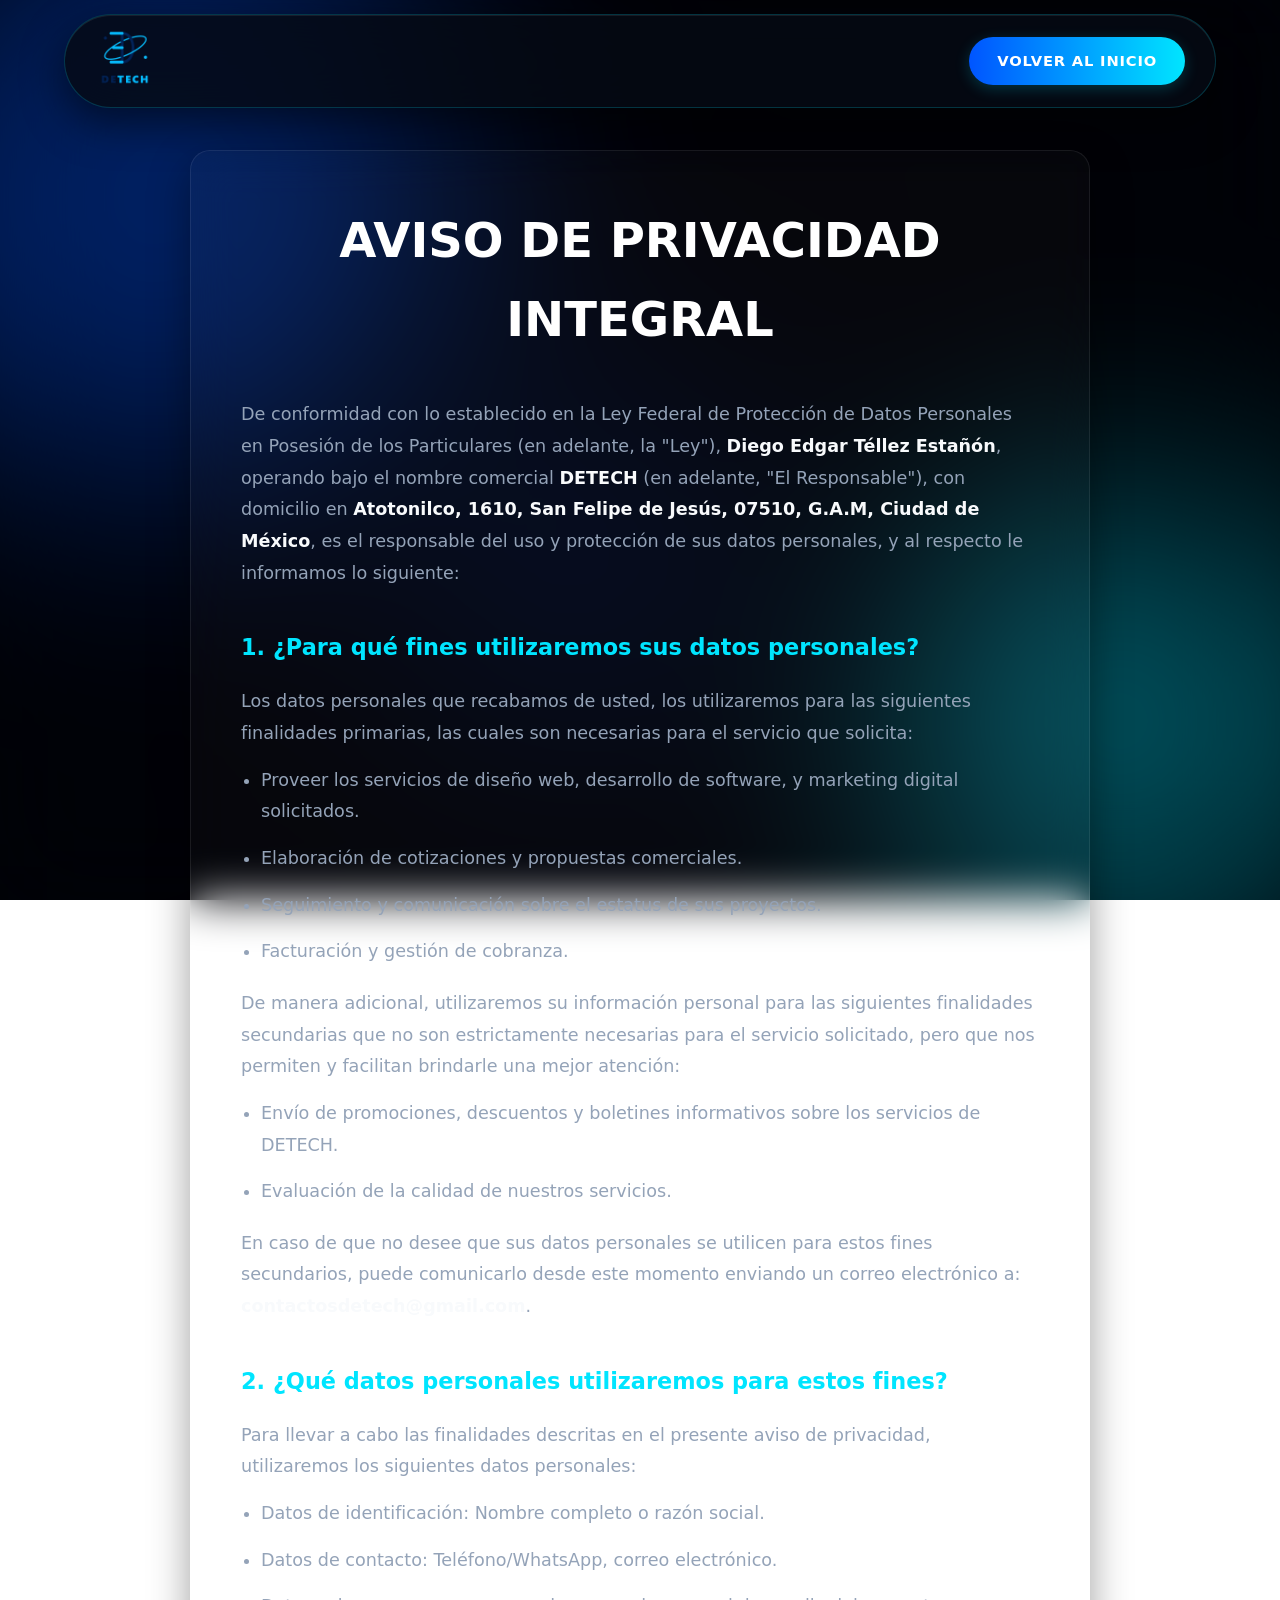
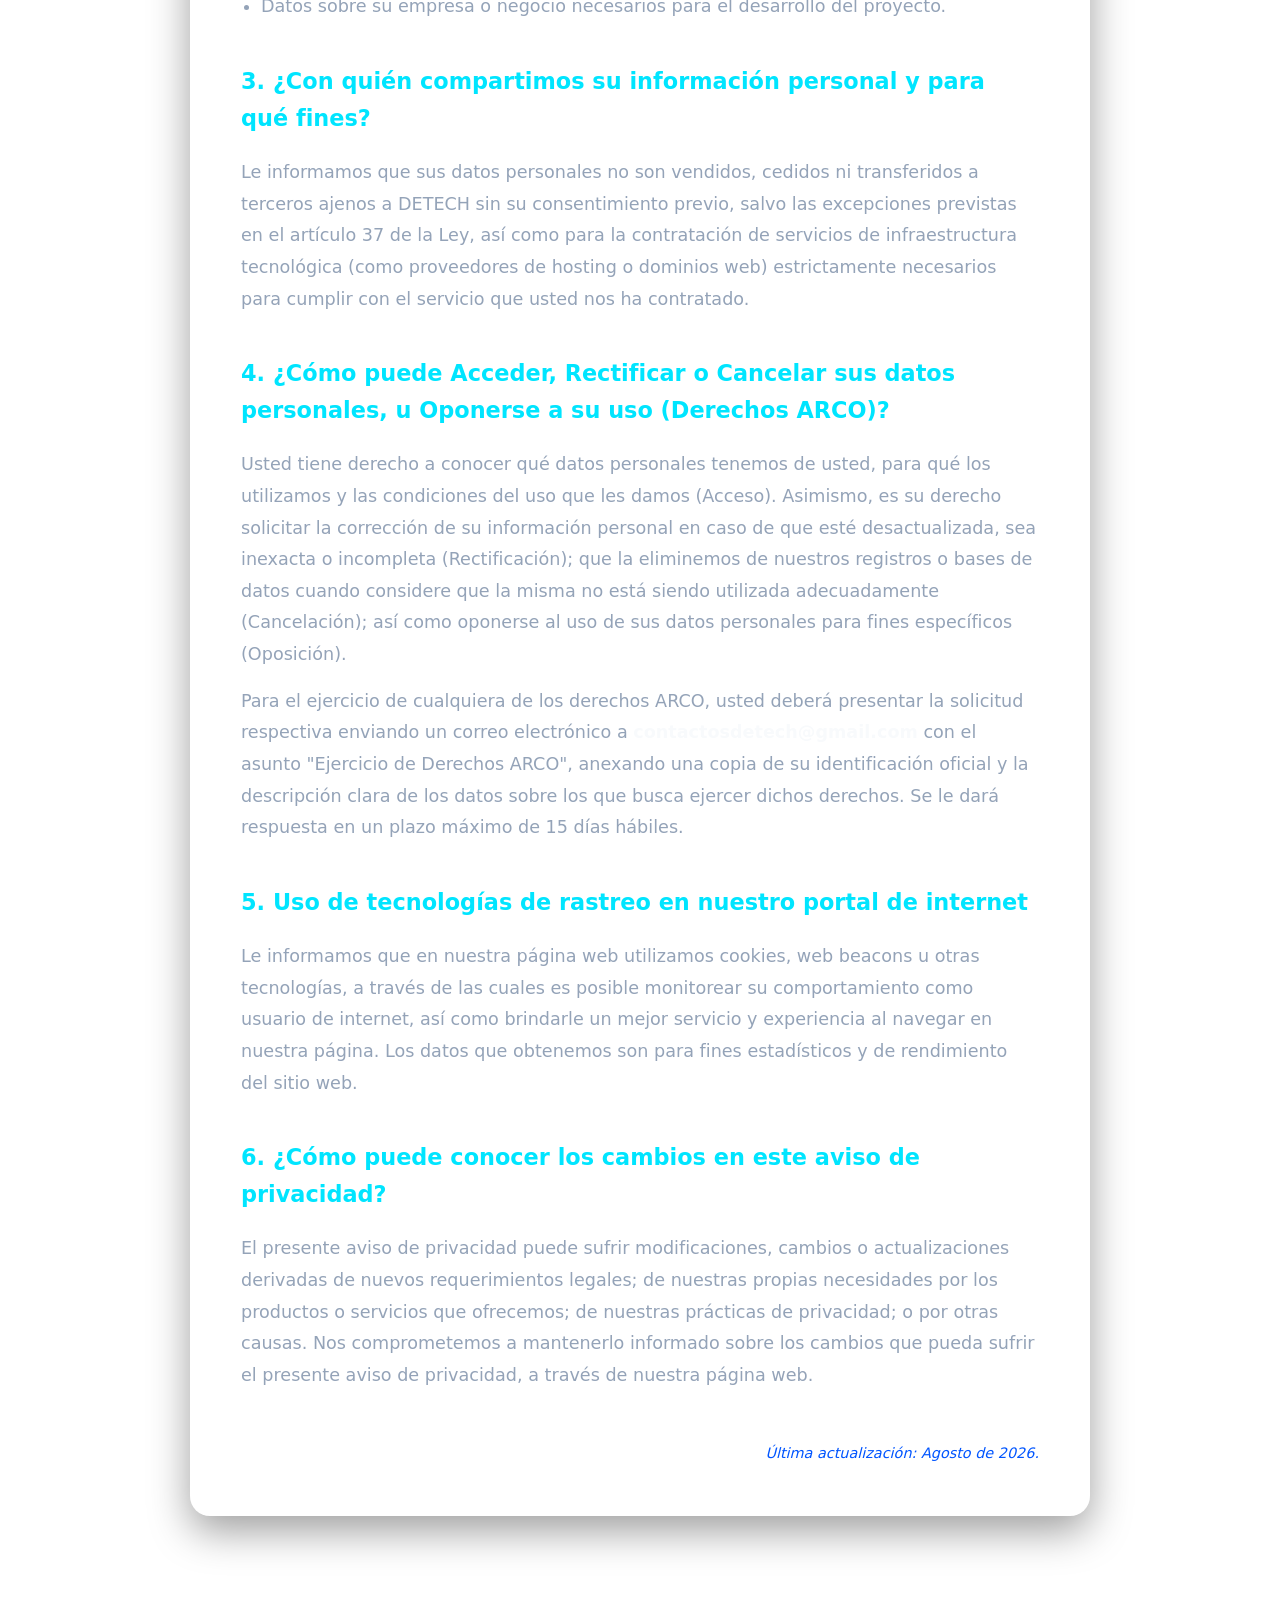
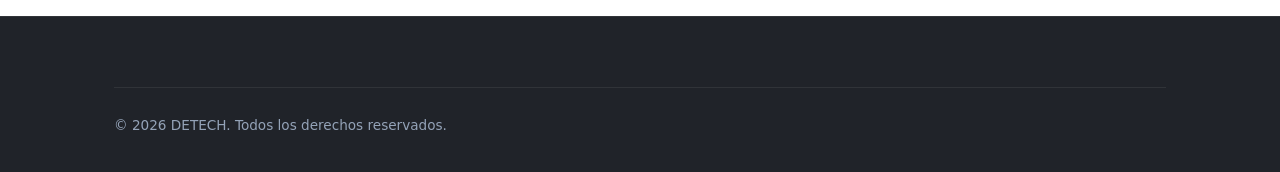
<file: privacidad.html>
<!DOCTYPE html>
<html lang="es">

<head>
    <link rel="icon" type="image/png" href="assets/favicon-32x32.png">
    <meta charset="UTF-8">
    <meta name="viewport" content="width=device-width, initial-scale=1.0, maximum-scale=1.0, user-scalable=no">
    <title>Aviso de Privacidad | DETECH</title>
    <link rel="stylesheet" href="style.css">
    <link
        href="https://fonts.googleapis.com/css2?family=JetBrains+Mono:wght@400;700&family=Space+Grotesk:wght@300;500;700&family=Urbanist:wght@300;400;600;700;800&display=swap"
        rel="stylesheet">
    <style>
        /* Estilos específicos para páginas legales para mantener el diseño limpio */
        .legal-section {
            padding: 150px 5% 100px 5%;
            min-height: 100vh;
        }

        .legal-content {
            max-width: 900px;
            margin: 0 auto;
            padding: 50px;
        }

        .legal-content h1 {
            font-size: clamp(2rem, 4vw, 3rem);
            margin-bottom: 40px;
            color: #ffffff;
            text-align: center;
        }

        .legal-content h2 {
            font-size: 1.4rem;
            color: var(--brand-cyan);
            margin-top: 40px;
            margin-bottom: 20px;
            font-family: var(--font-head);
        }

        .legal-content p,
        .legal-content li {
            font-size: 1.1rem;
            color: var(--text-muted);
            margin-bottom: 15px;
            line-height: 1.8;
        }

        .legal-content ul {
            padding-left: 20px;
            margin-bottom: 20px;
        }

        .legal-content strong {
            color: var(--text-primary);
        }

        .last-update {
            margin-top: 50px;
            font-style: italic;
            text-align: right;
            font-size: 0.9rem;
            color: var(--brand-blue);
        }
    </style>
</head>

<body>
    <!-- Fondo Global Glassmorphism Negro y Azul Neón -->
    <div class="global-glass-bg">
        <div class="glass-orb orb-1"></div>
        <div class="glass-orb orb-2"></div>
        <div class="glass-orb orb-3"></div>
    </div>
    <div class="glass-overlay"></div>

    <!-- Navegación Simplificada -->
    <header id="navbar" class="scrolled">
        <div class="nav-container">
            <a href="index.html" class="logo">
                <img src="assets/LOGO-DETECH.png" alt="DETECH Logo" id="logo-img">
            </a>
            <a href="index.html" class="btn-contact">VOLVER AL INICIO</a>
        </div>
    </header>

    <main>
        <section class="legal-section">
            <div class="legal-content glass-panel reveal active">
                <h1>AVISO DE PRIVACIDAD INTEGRAL</h1>

                <p>De conformidad con lo establecido en la Ley Federal de Protección de Datos Personales en Posesión de
                    los Particulares (en adelante, la "Ley"), <strong>Diego Edgar Téllez Estañón</strong>, operando bajo
                    el nombre comercial <strong>DETECH</strong> (en adelante, "El Responsable"), con domicilio en
                    <strong>Atotonilco, 1610, San Felipe de Jesús, 07510, G.A.M, Ciudad de México</strong>, es el
                    responsable del uso y protección de sus datos personales, y al respecto le informamos lo siguiente:
                </p>

                <h2>1. ¿Para qué fines utilizaremos sus datos personales?</h2>
                <p>Los datos personales que recabamos de usted, los utilizaremos para las siguientes finalidades
                    primarias, las cuales son necesarias para el servicio que solicita:</p>
                <ul>
                    <li>Proveer los servicios de diseño web, desarrollo de software, y marketing digital solicitados.
                    </li>
                    <li>Elaboración de cotizaciones y propuestas comerciales.</li>
                    <li>Seguimiento y comunicación sobre el estatus de sus proyectos.</li>
                    <li>Facturación y gestión de cobranza.</li>
                </ul>
                <p>De manera adicional, utilizaremos su información personal para las siguientes finalidades secundarias
                    que no son estrictamente necesarias para el servicio solicitado, pero que nos permiten y facilitan
                    brindarle una mejor atención:</p>
                <ul>
                    <li>Envío de promociones, descuentos y boletines informativos sobre los servicios de DETECH.</li>
                    <li>Evaluación de la calidad de nuestros servicios.</li>
                </ul>
                <p>En caso de que no desee que sus datos personales se utilicen para estos fines secundarios, puede
                    comunicarlo desde este momento enviando un correo electrónico a:
                    <strong>contactosdetech@gmail.com</strong>.
                </p>

                <h2>2. ¿Qué datos personales utilizaremos para estos fines?</h2>
                <p>Para llevar a cabo las finalidades descritas en el presente aviso de privacidad, utilizaremos los
                    siguientes datos personales:</p>
                <ul>
                    <li>Datos de identificación: Nombre completo o razón social.</li>
                    <li>Datos de contacto: Teléfono/WhatsApp, correo electrónico.</li>
                    <li>Datos sobre su empresa o negocio necesarios para el desarrollo del proyecto.</li>
                </ul>

                <h2>3. ¿Con quién compartimos su información personal y para qué fines?</h2>
                <p>Le informamos que sus datos personales no son vendidos, cedidos ni transferidos a terceros ajenos a
                    DETECH sin su consentimiento previo, salvo las excepciones previstas en el artículo 37 de la Ley,
                    así como para la contratación de servicios de infraestructura tecnológica (como proveedores de
                    hosting o dominios web) estrictamente necesarios para cumplir con el servicio que usted nos ha
                    contratado.</p>

                <h2>4. ¿Cómo puede Acceder, Rectificar o Cancelar sus datos personales, u Oponerse a su uso (Derechos
                    ARCO)?</h2>
                <p>Usted tiene derecho a conocer qué datos personales tenemos de usted, para qué los utilizamos y las
                    condiciones del uso que les damos (Acceso). Asimismo, es su derecho solicitar la corrección de su
                    información personal en caso de que esté desactualizada, sea inexacta o incompleta (Rectificación);
                    que la eliminemos de nuestros registros o bases de datos cuando considere que la misma no está
                    siendo utilizada adecuadamente (Cancelación); así como oponerse al uso de sus datos personales para
                    fines específicos (Oposición).</p>
                <p>Para el ejercicio de cualquiera de los derechos ARCO, usted deberá presentar la solicitud respectiva
                    enviando un correo electrónico a <strong>contactosdetech@gmail.com</strong> con el asunto "Ejercicio
                    de Derechos ARCO", anexando una copia de su identificación oficial y la descripción clara de los
                    datos sobre los que busca ejercer dichos derechos. Se le dará respuesta en un plazo máximo de 15
                    días hábiles.</p>

                <h2>5. Uso de tecnologías de rastreo en nuestro portal de internet</h2>
                <p>Le informamos que en nuestra página web utilizamos cookies, web beacons u otras tecnologías, a través
                    de las cuales es posible monitorear su comportamiento como usuario de internet, así como brindarle
                    un mejor servicio y experiencia al navegar en nuestra página. Los datos que obtenemos son para fines
                    estadísticos y de rendimiento del sitio web.</p>

                <h2>6. ¿Cómo puede conocer los cambios en este aviso de privacidad?</h2>
                <p>El presente aviso de privacidad puede sufrir modificaciones, cambios o actualizaciones derivadas de
                    nuevos requerimientos legales; de nuestras propias necesidades por los productos o servicios que
                    ofrecemos; de nuestras prácticas de privacidad; o por otras causas. Nos comprometemos a mantenerlo
                    informado sobre los cambios que pueda sufrir el presente aviso de privacidad, a través de nuestra
                    página web.</p>

                <div class="last-update">Última actualización: Agosto de 2026.</div>
            </div>
        </section>
    </main>

    <footer class="site-footer">
        <div class="container footer-container">
            <div class="footer-copy">
                <p>&copy; 2026 DETECH. Todos los derechos reservados.</p>
            </div>
        </div>
    </footer>
</body>

</html>
</file>
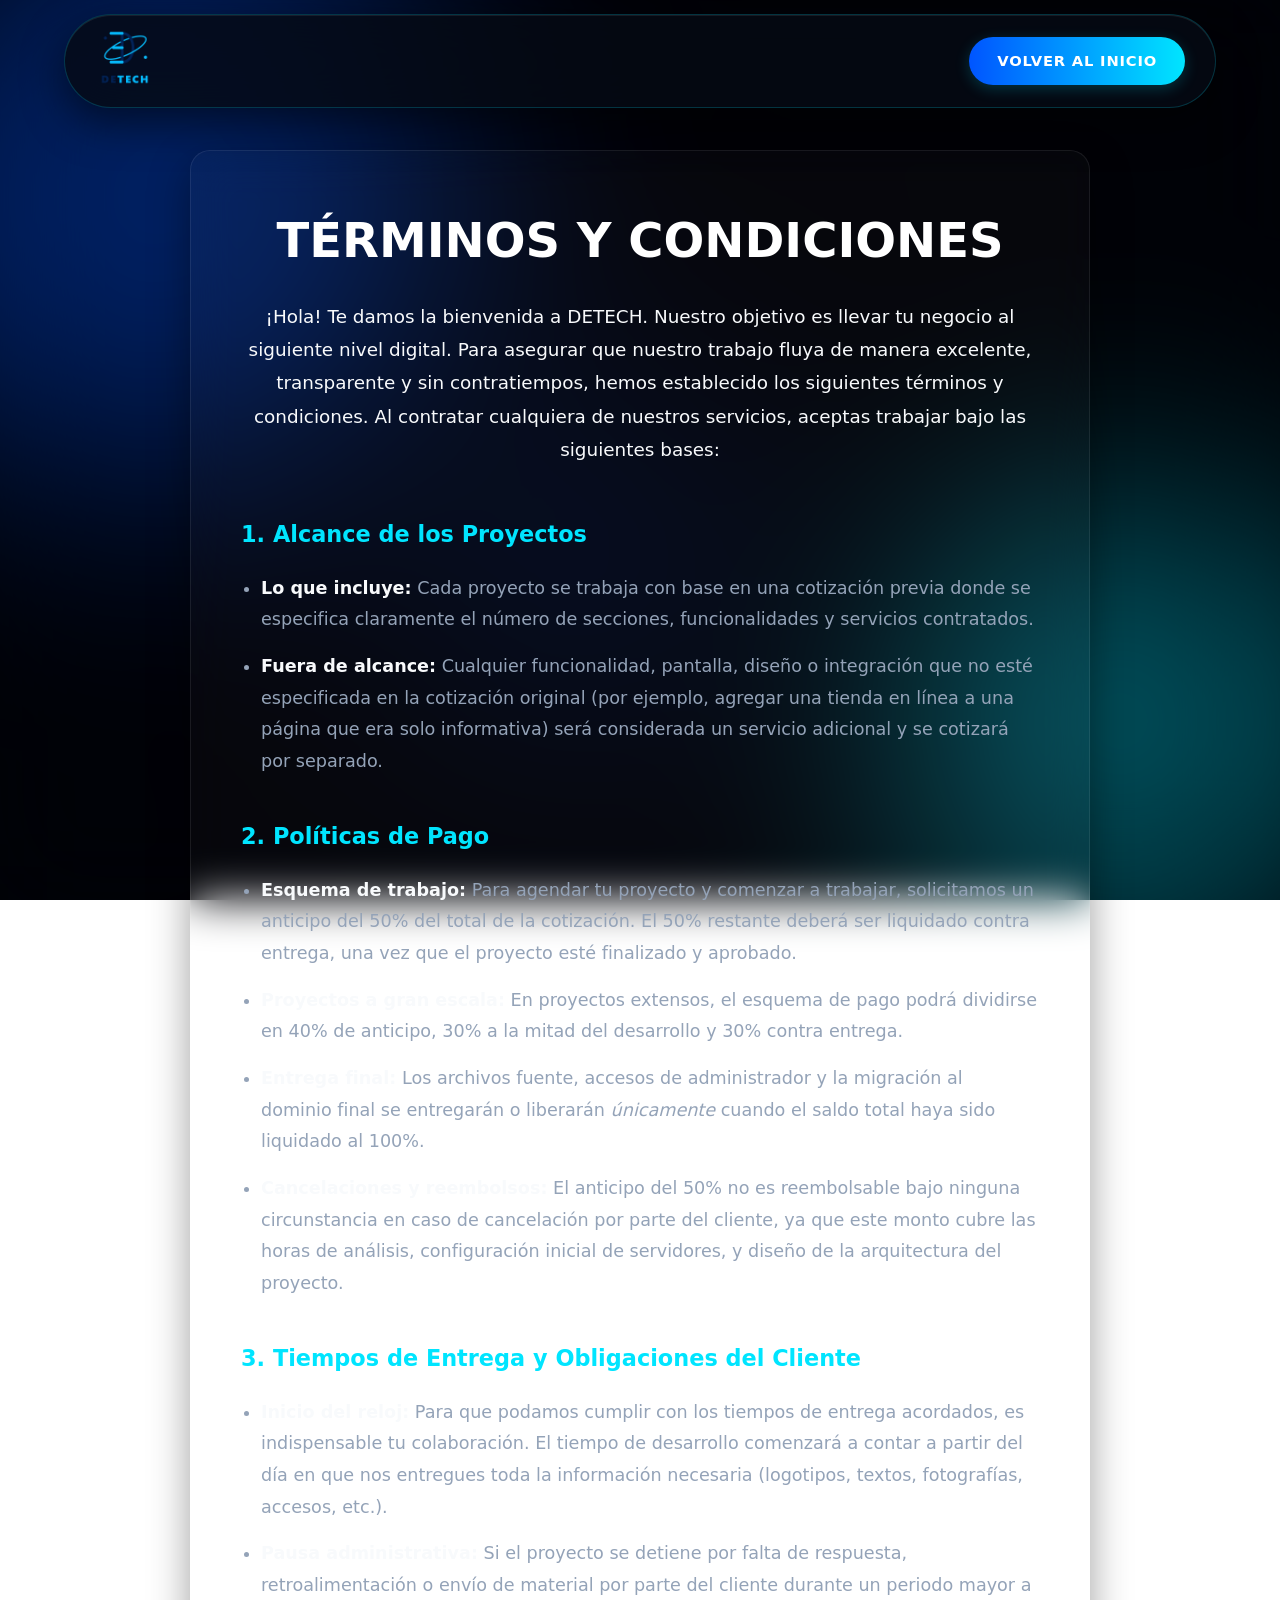
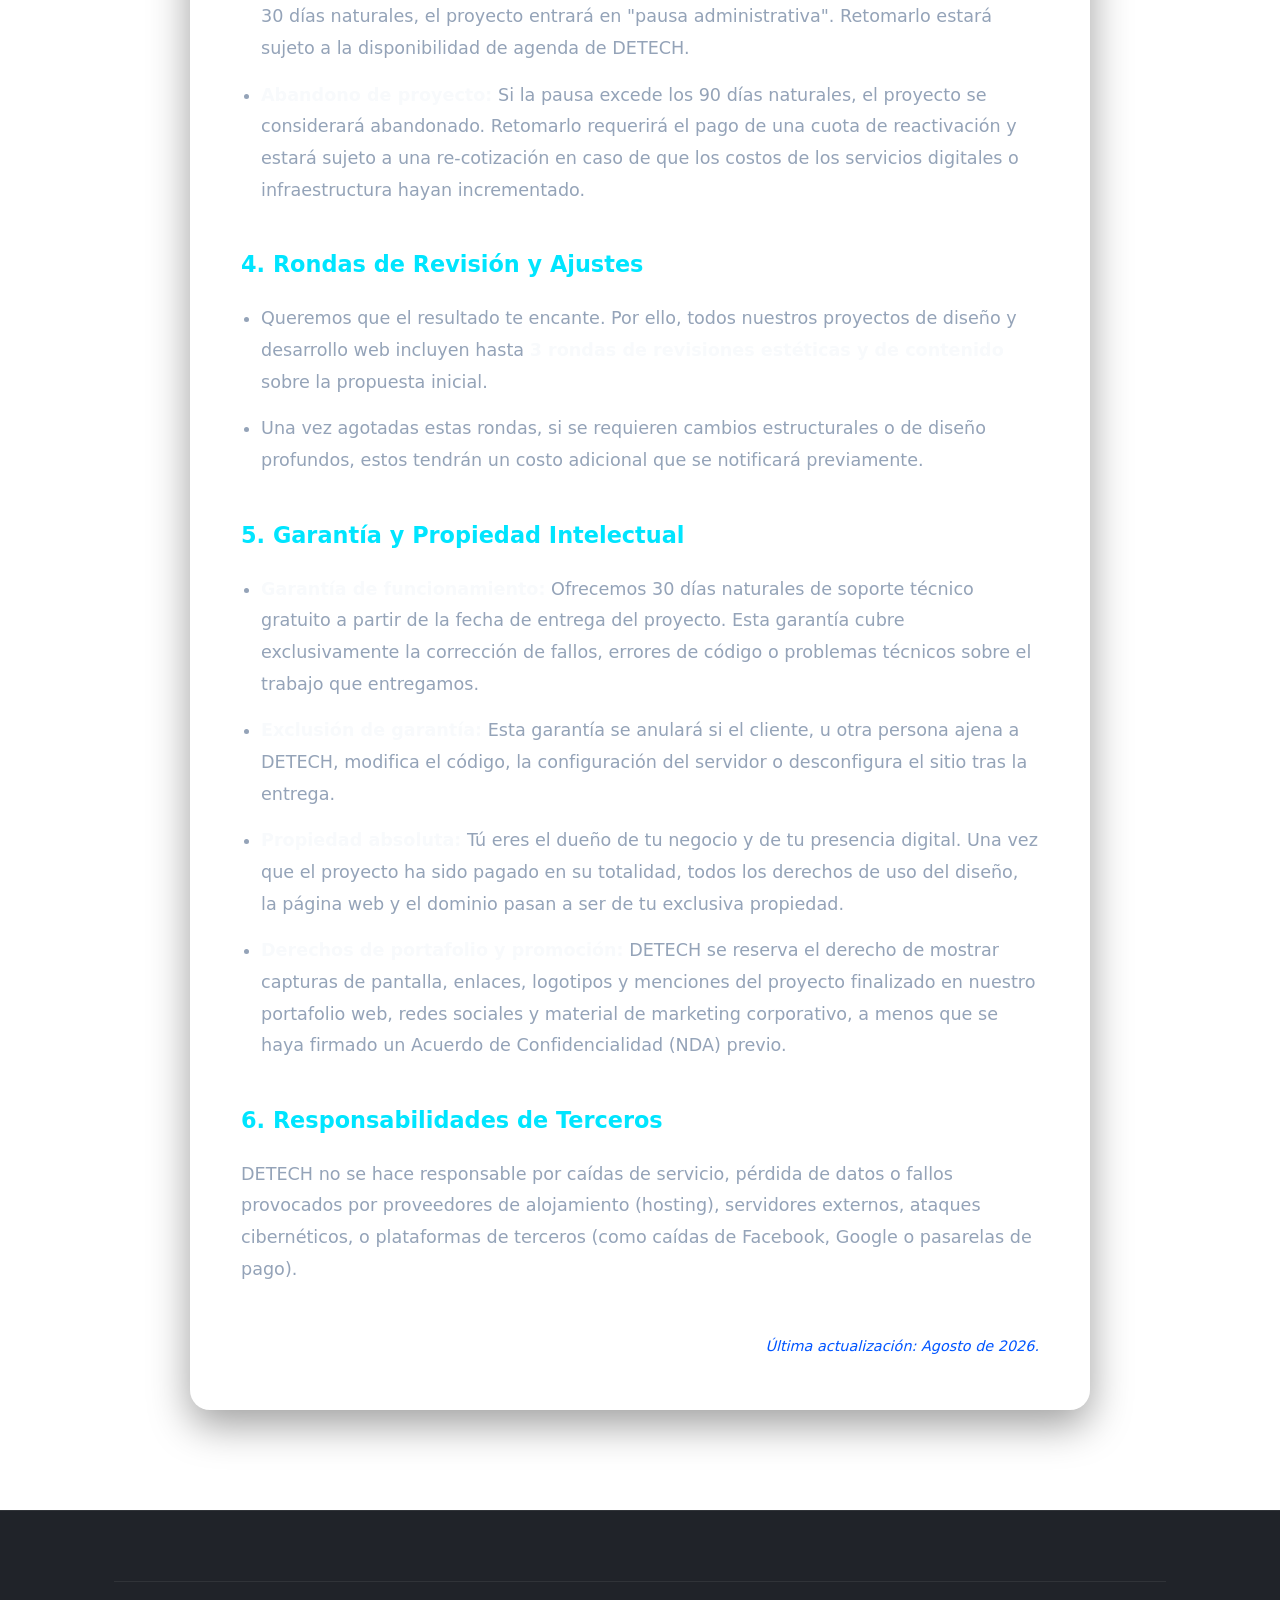
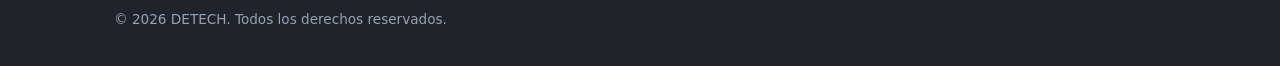
<file: terminos.html>
<!DOCTYPE html>
<html lang="es">

<head>
    <link rel="icon" type="image/png" href="assets/favicon-32x32.png">
    <meta charset="UTF-8">
    <meta name="viewport" content="width=device-width, initial-scale=1.0, maximum-scale=1.0, user-scalable=no">
    <title>Términos y Condiciones | DETECH</title>
    <link rel="stylesheet" href="style.css">
    <link
        href="https://fonts.googleapis.com/css2?family=JetBrains+Mono:wght@400;700&family=Space+Grotesk:wght@300;500;700&family=Urbanist:wght@300;400;600;700;800&display=swap"
        rel="stylesheet">
    <style>
        /* Estilos específicos para páginas legales para mantener el diseño limpio */
        .legal-section {
            padding: 150px 5% 100px 5%;
            min-height: 100vh;
        }

        .legal-content {
            max-width: 900px;
            margin: 0 auto;
            padding: 50px;
        }

        .legal-content h1 {
            font-size: clamp(2rem, 4vw, 3rem);
            margin-bottom: 20px;
            color: #ffffff;
            text-align: center;
        }

        .legal-content .intro-text {
            text-align: center;
            font-size: 1.15rem;
            color: var(--text-primary);
            margin-bottom: 50px;
            font-weight: 300;
        }

        .legal-content h2 {
            font-size: 1.4rem;
            color: var(--brand-cyan);
            margin-top: 40px;
            margin-bottom: 20px;
            font-family: var(--font-head);
        }

        .legal-content p,
        .legal-content li {
            font-size: 1.1rem;
            color: var(--text-muted);
            margin-bottom: 15px;
            line-height: 1.8;
        }

        .legal-content ul {
            padding-left: 20px;
            margin-bottom: 20px;
        }

        .legal-content strong {
            color: var(--text-primary);
        }

        .last-update {
            margin-top: 50px;
            font-style: italic;
            text-align: right;
            font-size: 0.9rem;
            color: var(--brand-blue);
        }
    </style>
</head>

<body>
    <!-- Fondo Global Glassmorphism Negro y Azul Neón -->
    <div class="global-glass-bg">
        <div class="glass-orb orb-1"></div>
        <div class="glass-orb orb-2"></div>
        <div class="glass-orb orb-3"></div>
    </div>
    <div class="glass-overlay"></div>

    <!-- Navegación Simplificada -->
    <header id="navbar" class="scrolled">
        <div class="nav-container">
            <a href="index.html" class="logo">
                <img src="assets/LOGO-DETECH.png" alt="DETECH Logo" id="logo-img">
            </a>
            <a href="index.html" class="btn-contact">VOLVER AL INICIO</a>
        </div>
    </header>

    <main>
        <section class="legal-section">
            <div class="legal-content glass-panel reveal active">
                <h1>TÉRMINOS Y CONDICIONES</h1>
                <p class="intro-text">¡Hola! Te damos la bienvenida a DETECH. Nuestro objetivo es llevar tu negocio al
                    siguiente nivel digital. Para asegurar que nuestro trabajo fluya de manera excelente, transparente y
                    sin contratiempos, hemos establecido los siguientes términos y condiciones. Al contratar cualquiera
                    de nuestros servicios, aceptas trabajar bajo las siguientes bases:</p>

                <h2>1. Alcance de los Proyectos</h2>
                <ul>
                    <li><strong>Lo que incluye:</strong> Cada proyecto se trabaja con base en una cotización previa
                        donde se especifica claramente el número de secciones, funcionalidades y servicios contratados.
                    </li>
                    <li><strong>Fuera de alcance:</strong> Cualquier funcionalidad, pantalla, diseño o integración que
                        no esté especificada en la cotización original (por ejemplo, agregar una tienda en línea a una
                        página que era solo informativa) será considerada un servicio adicional y se cotizará por
                        separado.</li>
                </ul>

                <h2>2. Políticas de Pago</h2>
                <ul>
                    <li><strong>Esquema de trabajo:</strong> Para agendar tu proyecto y comenzar a trabajar, solicitamos
                        un anticipo del 50% del total de la cotización. El 50% restante deberá ser liquidado contra
                        entrega, una vez que el proyecto esté finalizado y aprobado.</li>
                    <li><strong>Proyectos a gran escala:</strong> En proyectos extensos, el esquema de pago podrá
                        dividirse en 40% de anticipo, 30% a la mitad del desarrollo y 30% contra entrega.</li>
                    <li><strong>Entrega final:</strong> Los archivos fuente, accesos de administrador y la migración al
                        dominio final se entregarán o liberarán <em>únicamente</em> cuando el saldo total haya sido
                        liquidado al 100%.</li>
                    <li><strong>Cancelaciones y reembolsos:</strong> El anticipo del 50% no es reembolsable bajo ninguna
                        circunstancia en caso de cancelación por parte del cliente, ya que este monto cubre las horas de
                        análisis, configuración inicial de servidores, y diseño de la arquitectura del proyecto.</li>
                </ul>

                <h2>3. Tiempos de Entrega y Obligaciones del Cliente</h2>
                <ul>
                    <li><strong>Inicio del reloj:</strong> Para que podamos cumplir con los tiempos de entrega
                        acordados, es indispensable tu colaboración. El tiempo de desarrollo comenzará a contar a partir
                        del día en que nos entregues toda la información necesaria (logotipos, textos, fotografías,
                        accesos, etc.).</li>
                    <li><strong>Pausa administrativa:</strong> Si el proyecto se detiene por falta de respuesta,
                        retroalimentación o envío de material por parte del cliente durante un periodo mayor a 30 días
                        naturales, el proyecto entrará en "pausa administrativa". Retomarlo estará sujeto a la
                        disponibilidad de agenda de DETECH.</li>
                    <li><strong>Abandono de proyecto:</strong> Si la pausa excede los 90 días naturales, el proyecto se
                        considerará abandonado. Retomarlo requerirá el pago de una cuota de reactivación y estará sujeto
                        a una re-cotización en caso de que los costos de los servicios digitales o infraestructura hayan
                        incrementado.</li>
                </ul>

                <h2>4. Rondas de Revisión y Ajustes</h2>
                <ul>
                    <li>Queremos que el resultado te encante. Por ello, todos nuestros proyectos de diseño y desarrollo
                        web incluyen hasta <strong>3 rondas de revisiones estéticas y de contenido</strong> sobre la
                        propuesta inicial.</li>
                    <li>Una vez agotadas estas rondas, si se requieren cambios estructurales o de diseño profundos,
                        estos tendrán un costo adicional que se notificará previamente.</li>
                </ul>

                <h2>5. Garantía y Propiedad Intelectual</h2>
                <ul>
                    <li><strong>Garantía de funcionamiento:</strong> Ofrecemos 30 días naturales de soporte técnico
                        gratuito a partir de la fecha de entrega del proyecto. Esta garantía cubre exclusivamente la
                        corrección de fallos, errores de código o problemas técnicos sobre el trabajo que entregamos.
                    </li>
                    <li><strong>Exclusión de garantía:</strong> Esta garantía se anulará si el cliente, u otra persona
                        ajena a DETECH, modifica el código, la configuración del servidor o desconfigura el sitio tras
                        la entrega.</li>
                    <li><strong>Propiedad absoluta:</strong> Tú eres el dueño de tu negocio y de tu presencia digital.
                        Una vez que el proyecto ha sido pagado en su totalidad, todos los derechos de uso del diseño, la
                        página web y el dominio pasan a ser de tu exclusiva propiedad.</li>
                    <li><strong>Derechos de portafolio y promoción:</strong> DETECH se reserva el derecho de mostrar
                        capturas de pantalla, enlaces, logotipos y menciones del proyecto finalizado en nuestro
                        portafolio web, redes sociales y material de marketing corporativo, a menos que se haya firmado
                        un Acuerdo de Confidencialidad (NDA) previo.</li>
                </ul>

                <h2>6. Responsabilidades de Terceros</h2>
                <p>DETECH no se hace responsable por caídas de servicio, pérdida de datos o fallos provocados por
                    proveedores de alojamiento (hosting), servidores externos, ataques cibernéticos, o plataformas de
                    terceros (como caídas de Facebook, Google o pasarelas de pago).</p>

                <div class="last-update">Última actualización: Agosto de 2026.</div>
            </div>
        </section>
    </main>

    <footer class="site-footer">
        <div class="container footer-container">
            <div class="footer-copy">
                <p>&copy; 2026 DETECH. Todos los derechos reservados.</p>
            </div>
        </div>
    </footer>
</body>

</html>
</file>
<file: style.css>
:root {
    /* Paleta de Colores Original DETECH */
    --bg-main: #010308;
    --bg-secondary: #050a14;
    --bg-glass: rgba(5, 10, 20, 0.65);
    --brand-cyan: #00e5ff;
    --brand-blue: #0055ff;
    --text-primary: #f8fafc;
    --text-muted: #94a3b8;

    /* Tipografías Estilo Editorial Limpio + Técnica */
    --font-ui: 'Inter', system-ui, -apple-system, sans-serif;
    --font-head: 'Plus Jakarta Sans', system-ui, sans-serif;
    --font-code: 'JetBrains Mono', monospace;

    --ease-out-expo: cubic-bezier(0.16, 1, 0.3, 1);
}

* {
    margin: 0;
    padding: 0;
    box-sizing: border-box;
}

html {
    scroll-behavior: smooth;
    overflow-x: hidden;
}

body {
    background-color: transparent;
    color: var(--text-primary);
    font-family: var(--font-ui);
    font-weight: 400;
    line-height: 1.65;
    overflow-x: hidden;
    width: 100vw;
    max-width: 100%;
    -webkit-font-smoothing: antialiased;
}

/* Tipografía de Encabezados */
h1,
h2,
h3,
h4,
.nav-links a,
.btn-contact,
.logo,
.badge {
    font-family: var(--font-head);
}

/* Clases de Utilidad */
.text-center {
    text-align: center;
}

.mx-auto {
    margin-left: auto;
    margin-right: auto;
}

.bg-subtle {
    background: linear-gradient(180deg, transparent, rgba(5, 10, 20, 0.35), transparent);
}

/* =========================================
   FONDO GLOBAL GLASSMORPHISM NEÓN
   ========================================= */
.global-glass-bg {
    position: fixed;
    top: 0;
    left: 0;
    width: 100vw;
    height: 100vh;
    background-color: var(--bg-main);
    z-index: -2;
    overflow: hidden;
}

.glass-orb {
    position: absolute;
    border-radius: 50%;
    filter: blur(120px);
    animation: orbFloat 25s infinite ease-in-out;
}

.orb-1 {
    width: 45vw;
    height: 45vw;
    background-color: var(--brand-blue);
    top: -10%;
    left: -10%;
    animation-duration: 16s;
}

.orb-2 {
    width: 35vw;
    height: 35vw;
    background-color: var(--brand-cyan);
    bottom: -5%;
    right: -5%;
    animation-delay: -5s;
    animation-duration: 13s;
}

.orb-3 {
    width: 30vw;
    height: 30vw;
    background-color: #001a4d;
    top: 40%;
    left: 30%;
    animation-delay: -10s;
    animation-duration: 19s;
}

@keyframes orbFloat {
    0% {
        transform: translate(0, 0) scale(1);
        opacity: 0.35;
    }

    25% {
        opacity: 0.85;
    }

    50% {
        transform: translate(15%, 15%) scale(1.15);
        opacity: 0.45;
    }

    75% {
        opacity: 0.95;
    }

    100% {
        transform: translate(0, 0) scale(1);
        opacity: 0.35;
    }
}

.glass-overlay {
    position: fixed;
    inset: 0;
    background: rgba(1, 3, 8, 0.62);
    backdrop-filter: blur(50px);
    -webkit-backdrop-filter: blur(50px);
    z-index: -1;
}

/* Layout Compacto */
.container {
    width: 100%;
    max-width: 1180px;
    margin: 0 auto;
    padding: 0 5%;
}

.section-padding {
    padding: clamp(80px, 9vw, 120px) 0;
}

/* Tipografía Editorial */
.text-gradient {
    background: linear-gradient(135deg, #ffffff 15%, var(--brand-cyan) 100%);
    -webkit-background-clip: text;
    background-clip: text;
    -webkit-text-fill-color: transparent;
}

.section-eyebrow {
    display: block;
    font-family: var(--font-code);
    font-size: 0.8rem;
    font-weight: 600;
    letter-spacing: 2px;
    color: var(--brand-cyan);
    margin-bottom: 12px;
    text-transform: uppercase;
}

.section-header-editorial {
    text-align: center;
    margin-bottom: 50px;
}

.section-title {
    font-size: clamp(2.1rem, 4.2vw, 3.1rem);
    font-weight: 800;
    text-align: center;
    margin-bottom: clamp(1rem, 3vw, 1.5rem);
    letter-spacing: -0.03em;
    line-height: 1.12;
}

.section-title.left-align {
    text-align: left;
}

.lead-text {
    font-size: clamp(1rem, 1.3vw, 1.12rem);
    color: var(--text-muted);
    margin-bottom: 1.5rem;
    line-height: 1.7;
}

/* Panel de Cristal */
.glass-panel {
    background: rgba(255, 255, 255, 0.025);
    backdrop-filter: blur(22px);
    -webkit-backdrop-filter: blur(22px);
    border: 1px solid rgba(255, 255, 255, 0.08);
    box-shadow: 0 15px 40px rgba(0, 0, 0, 0.38);
    border-radius: 20px;
    transition: all 0.35s var(--ease-out-expo);
}

/* =========================================
   NAVEGACIÓN
   ========================================= */
header {
    position: fixed;
    top: 0;
    left: 0;
    width: 100%;
    padding: 26px 0;
    z-index: 1000;
    transition: all 0.4s var(--ease-out-expo);
    pointer-events: none;
}

.nav-container {
    pointer-events: auto;
    display: flex;
    justify-content: space-between;
    align-items: center;
    width: 90%;
    max-width: 1300px;
    margin: 0 auto;
    transition: all 0.4s var(--ease-out-expo);
    border-radius: 60px;
    padding: 12px 30px;
    background: transparent;
    border: 1px solid transparent;
}

.logo img {
    height: clamp(60px, 5vw, 48px);
    transition: height 0.3s;
    z-index: 1001;
    position: relative;
}

.nav-menu {
    display: flex;
    align-items: center;
}

.nav-links {
    display: flex;
    gap: clamp(22px, 3vw, 42px);
    list-style: none;
}

.nav-links a {
    color: var(--text-primary);
    text-decoration: none;
    font-size: 0.92rem;
    font-weight: 600;
    letter-spacing: 1.2px;
    position: relative;
    padding: 5px 0;
    transition: color 0.3s;
    text-transform: uppercase;
}

.nav-links a:hover {
    color: var(--brand-cyan);
}

.nav-links a::after {
    content: '';
    position: absolute;
    bottom: 0;
    left: 0;
    width: 0;
    height: 2px;
    background: var(--brand-cyan);
    transition: width 0.3s ease;
    box-shadow: 0 0 10px var(--brand-cyan);
}

.nav-links a:hover::after {
    width: 100%;
}

.btn-contact {
    background: linear-gradient(90deg, var(--brand-blue), var(--brand-cyan));
    color: #fff;
    padding: 12px 28px;
    border-radius: 50px;
    text-decoration: none;
    font-weight: 700;
    font-size: 0.92rem;
    letter-spacing: 0.8px;
    transition: transform 0.3s, box-shadow 0.3s;
    box-shadow: 0 4px 15px rgba(0, 229, 255, 0.2);
    display: inline-block;
}

.btn-contact:hover {
    transform: translateY(-2px);
    box-shadow: 0 8px 25px rgba(0, 229, 255, 0.45);
}

.menu-toggle {
    display: none;
    cursor: pointer;
    z-index: 1001;
    flex-direction: column;
    gap: 6px;
    padding: 10px;
}

.menu-toggle .bar {
    width: 28px;
    height: 3px;
    background-color: var(--text-primary);
    transition: 0.3s;
    border-radius: 2px;
}

.mobile-only {
    display: none;
}

.desktop-only {
    display: inline-block;
}

header.scrolled {
    padding: 14px 0;
}

header.scrolled .nav-container {
    background: rgba(5, 10, 20, 0.82);
    backdrop-filter: blur(25px);
    -webkit-backdrop-filter: blur(25px);
    border: 1px solid rgba(0, 229, 255, 0.2);
    padding: 12px 30px;
    box-shadow: 0 15px 40px rgba(0, 0, 0, 0.5), inset 0 1px 0 rgba(255, 255, 255, 0.08);
}

/* =========================================
   HERO SPLIT-SCREEN (ESTILO EDITORIAL + LOGO 3D)
   ========================================= */
.hero-section {
    position: relative;
    min-height: 100vh;
    display: flex;
    align-items: center;
    padding: 130px 0 80px 0;
}

.hero-grid {
    display: grid;
    grid-template-columns: 1.15fr 0.85fr;
    gap: clamp(35px, 5vw, 60px);
    align-items: center;
}

.hero-content {
    position: relative;
    z-index: 3;
    text-align: left;
}

.badge {
    display: inline-flex;
    align-items: center;
    gap: 10px;
    padding: 7px 18px;
    border: 1px solid rgba(0, 229, 255, 0.3);
    border-radius: 50px;
    font-size: 0.85rem;
    font-weight: 600;
    letter-spacing: 1.8px;
    text-transform: uppercase;
    color: var(--text-primary);
    margin-bottom: 24px;
    background: rgba(0, 229, 255, 0.06);
    backdrop-filter: blur(10px);
}

.pulse-dot {
    width: 9px;
    height: 9px;
    background-color: var(--brand-cyan);
    border-radius: 50%;
    box-shadow: 0 0 12px var(--brand-cyan);
    animation: pulse 2s infinite;
    flex-shrink: 0;
}

@keyframes pulse {

    0%,
    100% {
        opacity: 1;
        transform: scale(1);
    }

    50% {
        opacity: 0.45;
        transform: scale(0.85);
    }
}

.hero-content h1 {
    font-size: clamp(2.7rem, 5.4vw, 4.7rem);
    font-weight: 800;
    margin-bottom: 24px;
    color: #ffffff;
    line-height: 1.06;
    letter-spacing: -0.035em;
}

.text-neon {
    color: var(--brand-cyan);
    text-shadow: 0 0 18px rgba(0, 229, 255, 0.45), 0 0 40px rgba(0, 229, 255, 0.25);
}

.terminal-prompt {
    font-family: var(--font-code);
    font-size: clamp(0.85rem, 1.3vw, 1.05rem);
    color: var(--text-primary);
    padding: 15px 22px;
    display: inline-block;
    max-width: 100%;
    border-radius: 14px;
    margin-bottom: 18px;
}

.prompt-arrow {
    color: var(--brand-cyan);
    margin-right: 10px;
    font-weight: bold;
}

.cursor-blink {
    color: var(--brand-cyan);
    animation: blink 1s step-end infinite;
}

@keyframes blink {
    50% {
        opacity: 0;
    }
}

.hero-subtext {
    font-size: clamp(1rem, 1.35vw, 1.18rem);
    color: var(--text-muted);
    font-weight: 400;
    max-width: 540px;
    margin-bottom: 32px;
    line-height: 1.6;
}

/* Botones CTA del Hero */
.hero-cta-group {
    display: flex;
    align-items: center;
    gap: 16px;
    flex-wrap: wrap;
}

.btn-primary-neon {
    display: inline-flex;
    align-items: center;
    gap: 10px;
    padding: 15px 30px;
    background: linear-gradient(135deg, var(--brand-blue), var(--brand-cyan));
    color: #ffffff;
    font-family: var(--font-head);
    font-weight: 700;
    font-size: 0.98rem;
    border-radius: 50px;
    text-decoration: none;
    box-shadow: 0 8px 25px rgba(0, 229, 255, 0.28);
    transition: transform 0.3s var(--ease-out-expo), box-shadow 0.3s ease;
}

.btn-primary-neon:hover {
    transform: translateY(-3px);
    box-shadow: 0 14px 35px rgba(0, 229, 255, 0.48);
}

.btn-primary-neon svg {
    transition: transform 0.3s ease;
}

.btn-primary-neon:hover svg {
    transform: translateX(4px);
}

.btn-secondary-glass {
    display: inline-flex;
    align-items: center;
    justify-content: center;
    padding: 15px 30px;
    background: rgba(255, 255, 255, 0.04);
    border: 1px solid rgba(255, 255, 255, 0.16);
    color: var(--text-primary);
    font-family: var(--font-head);
    font-weight: 600;
    font-size: 0.98rem;
    border-radius: 50px;
    text-decoration: none;
    backdrop-filter: blur(12px);
    transition: all 0.3s ease;
}

.btn-secondary-glass:hover {
    border-color: var(--brand-cyan);
    background: rgba(0, 229, 255, 0.08);
    color: var(--brand-cyan);
    transform: translateY(-3px);
}

/* LOGO INTERACTIVO 3D EN EL HERO */
.hero-visual {
    display: flex;
    justify-content: center;
    align-items: center;
}

.logo-interactive-wrapper {
    position: relative;
    width: 100%;
    aspect-ratio: 1;
    max-width: 430px;
    margin: 0 auto;
    display: flex;
    justify-content: center;
    align-items: center;
    perspective: 1000px;
}

.hologram-glow {
    position: absolute;
    width: 65%;
    height: 65%;
    background: radial-gradient(circle, rgba(0, 229, 255, 0.42) 0%, rgba(0, 85, 255, 0.14) 45%, transparent 72%);
    filter: blur(40px);
    z-index: 0;
    animation: pulseGlow 4s ease-in-out infinite alternate;
}

@keyframes pulseGlow {
    0% {
        transform: scale(0.95);
        opacity: 0.7;
    }

    100% {
        transform: scale(1.1);
        opacity: 1;
    }
}

.orbit-container {
    position: absolute;
    width: 100%;
    height: 100%;
    z-index: 1;
    pointer-events: none;
}

.orbit-ring {
    position: absolute;
    top: 50%;
    left: 50%;
    border-radius: 50%;
    transform: translate(-50%, -50%);
    border: 1px dashed rgba(0, 229, 255, 0.22);
}

.ring-1 {
    width: 70%;
    height: 70%;
    border-top: 2px solid var(--brand-cyan);
    border-bottom: 2px solid var(--brand-blue);
    animation: spin 15s linear infinite;
}

.ring-2 {
    width: 85%;
    height: 85%;
    border-left: 1px solid rgba(0, 229, 255, 0.5);
    border-right: 1px solid rgba(0, 85, 255, 0.5);
    animation: spin-reverse 20s linear infinite;
}

.ring-3 {
    width: 100%;
    height: 100%;
    border-top: 1px dashed var(--brand-cyan);
    animation: spin 25s linear infinite;
    opacity: 0.5;
}

@keyframes spin {
    100% {
        transform: translate(-50%, -50%) rotate(360deg);
    }
}

@keyframes spin-reverse {
    100% {
        transform: translate(-50%, -50%) rotate(-360deg);
    }
}

.interactive-logo {
    position: relative;
    width: 60%;
    height: 60%;
    z-index: 3;
    border-radius: 50%;
    display: flex;
    justify-content: center;
    align-items: center;
    overflow: hidden;
    transition: transform 0.1s ease-out;
    transform-style: preserve-3d;
    cursor: crosshair;
}

.motor-logo {
    width: 100%;
    height: 100%;
    object-fit: contain;
    mix-blend-mode: screen;
    filter: drop-shadow(0 0 18px rgba(0, 229, 255, 0.45));
    transform: translateZ(30px);
    animation: float 6s ease-in-out infinite;
}

@keyframes float {

    0%,
    100% {
        transform: translateZ(30px) translateY(0px);
    }

    50% {
        transform: translateZ(30px) translateY(-10px);
    }
}

.scan-line {
    position: absolute;
    top: 0;
    left: 0;
    width: 100%;
    height: 15%;
    background: linear-gradient(to bottom, transparent, rgba(0, 229, 255, 0.35), transparent);
    z-index: 4;
    animation: scan 3s linear infinite;
    pointer-events: none;
    transform: translateZ(40px);
}

@keyframes scan {
    0% {
        top: -20%;
        opacity: 0;
    }

    20%,
    80% {
        opacity: 1;
    }

    100% {
        top: 100%;
        opacity: 0;
    }
}

.tech-labels {
    position: absolute;
    width: 100%;
    height: 100%;
    top: 0;
    left: 0;
    pointer-events: none;
    z-index: 5;
}

.tech-label {
    position: absolute;
    font-family: var(--font-code);
    font-size: 0.7rem;
    color: var(--brand-cyan);
    background: rgba(5, 10, 20, 0.75);
    padding: 5px 11px;
    border: 1px solid rgba(0, 229, 255, 0.3);
    border-radius: 6px;
    backdrop-filter: blur(6px);
    letter-spacing: 1px;
}

/* =========================================
   SEGUNDA SECCIÓN: QUÉ HACEMOS EN DETECH
   ========================================= */
.about-detech-grid {
    display: grid;
    grid-template-columns: 1.05fr 0.95fr;
    gap: clamp(45px, 6vw, 75px);
    align-items: center;
}

.about-visual-wrapper {
    position: relative;
    padding-left: 34px;
    padding-bottom: 34px;
}

.about-photo-frame {
    position: relative;
    width: 100%;
    aspect-ratio: 4 / 4.2;
    border-radius: 20px;
    overflow: hidden;
    border: 1px solid rgba(255, 255, 255, 0.1);
    box-shadow: 0 25px 50px rgba(0, 0, 0, 0.65);
}

.about-photo-frame img {
    width: 100%;
    height: 100%;
    object-fit: cover;
    filter: grayscale(100%) contrast(1.12) brightness(0.85);
    transition: transform 0.6s var(--ease-out-expo), filter 0.6s ease;
    display: block;
}

.about-visual-wrapper:hover .about-photo-frame img {
    transform: scale(1.03);
    filter: grayscale(85%) contrast(1.15) brightness(0.9);
}

.photo-tint-overlay {
    position: absolute;
    inset: 0;
    background: linear-gradient(180deg, rgba(0, 85, 255, 0.08) 0%, rgba(1, 3, 8, 0.55) 100%);
    pointer-events: none;
}

.about-floating-list {
    position: absolute;
    bottom: 0;
    left: 0;
    width: 72%;
    max-width: 340px;
    padding: 22px 24px;
    background: rgba(5, 10, 20, 0.92);
    backdrop-filter: blur(22px);
    -webkit-backdrop-filter: blur(22px);
    border: 1px solid rgba(0, 229, 255, 0.25);
    border-radius: 16px;
    box-shadow: 0 20px 45px rgba(0, 0, 0, 0.8), 0 0 25px rgba(0, 229, 255, 0.08);
    z-index: 3;
}

.about-floating-list ul {
    list-style: none;
    display: flex;
    flex-direction: column;
}

.about-floating-list li {
    display: flex;
    align-items: center;
    gap: 11px;
    padding: 11px 0;
    font-family: var(--font-head);
    font-size: 0.9rem;
    font-weight: 500;
    color: var(--text-primary);
    border-bottom: 1px solid rgba(255, 255, 255, 0.07);
    transition: color 0.25s ease, transform 0.25s ease;
}

.about-floating-list li:first-child {
    padding-top: 2px;
}

.about-floating-list li:last-child {
    border-bottom: none;
    padding-bottom: 2px;
}

.about-floating-list li:hover {
    color: var(--brand-cyan);
    transform: translateX(4px);
}

.list-dot {
    width: 6px;
    height: 6px;
    border-radius: 50%;
    background-color: var(--brand-cyan);
    box-shadow: 0 0 8px var(--brand-cyan);
    flex-shrink: 0;
}

.about-content-col {
    text-align: left;
}

.about-headline {
    font-size: clamp(2rem, 3.6vw, 2.85rem);
    font-weight: 800;
    line-height: 1.12;
    letter-spacing: -0.03em;
    color: #ffffff;
    margin-bottom: 20px;
}

.about-metrics-row {
    display: grid;
    grid-template-columns: repeat(3, 1fr);
    gap: 20px;
    padding-top: 24px;
    margin-top: 24px;
    margin-bottom: 34px;
    border-top: 1px solid rgba(255, 255, 255, 0.1);
}

.metric-item {
    display: flex;
    flex-direction: column;
    gap: 4px;
}

.metric-value {
    font-family: var(--font-head);
    font-size: clamp(1.85rem, 3vw, 2.45rem);
    font-weight: 800;
    color: #ffffff;
    line-height: 1.05;
    letter-spacing: -0.02em;
}

.metric-label {
    font-size: 0.85rem;
    color: var(--text-muted);
    line-height: 1.35;
}

.btn-about-pill {
    display: inline-flex;
    align-items: center;
    justify-content: center;
    padding: 14px 30px;
    background: linear-gradient(135deg, var(--brand-blue), var(--brand-cyan));
    color: #ffffff;
    font-family: var(--font-head);
    font-weight: 700;
    font-size: 0.94rem;
    border-radius: 50px;
    text-decoration: none;
    box-shadow: 0 8px 24px rgba(0, 229, 255, 0.25);
    transition: transform 0.3s var(--ease-out-expo), box-shadow 0.3s ease;
}

.btn-about-pill:hover {
    transform: translateY(-3px);
    box-shadow: 0 12px 32px rgba(0, 229, 255, 0.45);
}

/* =========================================
   SERVICIOS (BENTO BOX GRID ESTILO EDITORIAL)
   ========================================= */
.bento-grid {
    display: grid;
    grid-template-columns: repeat(12, 1fr);
    gap: 22px;
}

.bento-span-7 {
    grid-column: span 7;
}

.bento-span-5 {
    grid-column: span 5;
}

.bento-span-4 {
    grid-column: span 4;
}

.bento-card {
    position: relative;
    padding: clamp(26px, 3vw, 36px);
    display: flex;
    flex-direction: column;
    justify-content: space-between;
    overflow: hidden;
    background: linear-gradient(160deg, rgba(255, 255, 255, 0.035) 0%, rgba(5, 10, 20, 0.55) 100%);
}

.bento-card::before {
    content: '';
    position: absolute;
    inset: 0;
    background: radial-gradient(circle at top right, rgba(0, 229, 255, 0.1), transparent 60%);
    opacity: 0;
    transition: opacity 0.4s ease;
    pointer-events: none;
}

.bento-card:hover {
    transform: translateY(-6px);
    border-color: rgba(0, 229, 255, 0.45);
    box-shadow: 0 20px 45px rgba(0, 229, 255, 0.12);
}

.bento-card:hover::before {
    opacity: 1;
}

.bento-top {
    display: flex;
    justify-content: space-between;
    align-items: center;
    margin-bottom: 24px;
}

.bento-icon {
    width: 48px;
    height: 48px;
    border-radius: 14px;
    background: rgba(0, 229, 255, 0.08);
    border: 1px solid rgba(0, 229, 255, 0.25);
    color: var(--brand-cyan);
    display: flex;
    align-items: center;
    justify-content: center;
    transition: all 0.3s ease;
}

.bento-card:hover .bento-icon {
    background: var(--brand-cyan);
    color: var(--bg-main);
    box-shadow: 0 0 20px rgba(0, 229, 255, 0.5);
}

.bento-tag {
    font-family: var(--font-code);
    font-size: 0.75rem;
    color: var(--text-muted);
    letter-spacing: 1px;
}

.bento-body h3 {
    font-size: clamp(1.35rem, 2vw, 1.65rem);
    font-weight: 700;
    color: #ffffff;
    margin-bottom: 12px;
    letter-spacing: -0.02em;
}

.bento-body p {
    font-size: 0.98rem;
    color: var(--text-muted);
    line-height: 1.65;
    margin-bottom: 26px;
}

.bento-footer {
    display: flex;
    justify-content: space-between;
    align-items: center;
    gap: 12px;
    padding-top: 18px;
    border-top: 1px solid rgba(255, 255, 255, 0.06);
    flex-wrap: wrap;
}

.bento-pills {
    display: flex;
    flex-wrap: wrap;
    gap: 8px;
}

.bento-pills span {
    font-family: var(--font-code);
    font-size: 0.72rem;
    padding: 4px 10px;
    border-radius: 50px;
    background: rgba(255, 255, 255, 0.04);
    border: 1px solid rgba(255, 255, 255, 0.08);
    color: var(--text-primary);
}

.bento-link {
    display: inline-flex;
    align-items: center;
    gap: 5px;
    font-family: var(--font-head);
    font-size: 0.9rem;
    font-weight: 700;
    color: var(--brand-cyan);
    text-decoration: none;
    transition: transform 0.25s ease;
}

.bento-link:hover {
    transform: translateX(3px);
}

/* =========================================
   PROYECTOS RECIENTES (INTACTA)
   ========================================= */
.marquee-container {
    width: 100%;
    overflow: hidden;
    position: relative;
    padding: 40px 0;
}

.marquee-container::before,
.marquee-container::after {
    content: '';
    position: absolute;
    top: 0;
    width: 150px;
    height: 100%;
    z-index: 10;
    pointer-events: none;
}

.marquee-container::before {
    left: 0;
    background: linear-gradient(to right, var(--bg-main), transparent);
}

.marquee-container::after {
    right: 0;
    background: linear-gradient(to left, var(--bg-main), transparent);
}

.marquee-track {
    display: flex;
    width: max-content;
    animation: scroll-horizontal 60s linear infinite;
    align-items: center;
}

.marquee-track:hover {
    animation-play-state: paused;
}

.project-item.mockup-combo {
    width: clamp(550px, 60vw, 850px);
    margin: 0 40px;
    background: transparent;
    display: block;
    cursor: pointer;
    text-decoration: none;
    flex-shrink: 0;
    transition: transform 0.3s;
}

.project-item.mockup-combo:hover {
    transform: scale(1.02);
}

.devices-container {
    position: relative;
    width: 100%;
    display: flex;
    align-items: flex-end;
}

.mockup-laptop {
    position: relative;
    width: 100%;
    z-index: 1;
}

.mockup-laptop .device-image {
    width: 100%;
    display: block;
    aspect-ratio: 1.65;
    object-fit: fill;
    filter: drop-shadow(0 20px 35px rgba(0, 0, 0, 0.8));
}

.screen-content-laptop {
    position: absolute;
    top: 7%;
    left: 12.55%;
    width: 75%;
    height: 81%;
    border-radius: 12px;
    overflow: hidden;
    background: #000;
}

.screen-content-laptop img {
    width: 100%;
    height: 100%;
    object-fit: cover;
    object-position: top center;
    display: block;
}

.mockup-celular {
    position: absolute;
    right: -10%;
    bottom: -35px;
    width: 35%;
    min-width: 170px;
    z-index: 5;
}

.mockup-celular .device-image {
    width: 125%;
    display: block;
    filter: drop-shadow(-15px 15px 25px rgba(0, 0, 0, 0.9));
}

.screen-content-celular {
    position: absolute;
    top: 4.8%;
    left: 36.8%;
    width: 54.5%;
    height: 89.5%;
    border-radius: 20px;
    overflow: hidden;
    background: #000;
}

.screen-content-celular img {
    width: 100%;
    height: 100%;
    object-fit: cover;
    object-position: top center;
    display: block;
}

@keyframes scroll-horizontal {
    0% {
        transform: translateX(0);
    }

    100% {
        transform: translateX(calc(-50%));
    }
}

/* =========================================
   METODOLOGÍA ESTRATÉGICA
   ========================================= */
.methodology-layout {
    display: grid;
    grid-template-columns: 0.85fr 1.15fr;
    gap: clamp(35px, 5vw, 65px);
    align-items: start;
}

.methodology-header {
    position: sticky;
    top: 120px;
}

.methodology-badge-box {
    display: flex;
    align-items: center;
    gap: 12px;
    padding: 16px 20px;
    border-radius: 14px;
    font-size: 0.9rem;
    color: var(--text-primary);
    margin-top: 24px;
}

.methodology-timeline {
    display: flex;
    flex-direction: column;
    gap: 20px;
}

.timeline-card {
    display: flex;
    gap: 22px;
    padding: clamp(24px, 3vw, 32px);
    border-radius: 20px;
    position: relative;
}

.timeline-card:hover {
    border-color: rgba(0, 229, 255, 0.45);
    transform: translateX(6px);
    background: rgba(0, 229, 255, 0.03);
}

.timeline-marker {
    display: flex;
    flex-direction: column;
    align-items: center;
    flex-shrink: 0;
}

.timeline-num {
    width: 44px;
    height: 44px;
    border-radius: 12px;
    background: rgba(0, 229, 255, 0.1);
    border: 1px solid rgba(0, 229, 255, 0.35);
    color: var(--brand-cyan);
    font-family: var(--font-code);
    font-weight: 700;
    font-size: 1rem;
    display: flex;
    align-items: center;
    justify-content: center;
    transition: all 0.3s ease;
}

.timeline-card:hover .timeline-num {
    background: var(--brand-cyan);
    color: var(--bg-main);
    box-shadow: 0 0 18px rgba(0, 229, 255, 0.5);
}

.timeline-line {
    width: 1px;
    flex-grow: 1;
    background: linear-gradient(180deg, rgba(0, 229, 255, 0.35), transparent);
    margin-top: 10px;
}

.timeline-content {
    flex-grow: 1;
}

.timeline-title-row {
    display: flex;
    justify-content: space-between;
    align-items: center;
    gap: 12px;
    margin-bottom: 10px;
}

.timeline-title-row h3 {
    font-size: clamp(1.15rem, 1.8vw, 1.35rem);
    font-weight: 700;
    color: #ffffff;
}

.timeline-icon {
    color: var(--brand-cyan);
    opacity: 0.8;
}

.timeline-content p {
    font-size: 0.98rem;
    color: var(--text-muted);
    line-height: 1.65;
}

/* =========================================
   TESTIMONIOS (INTACTA)
   ========================================= */
.testimonial-grid {
    display: grid;
    grid-template-columns: repeat(auto-fit, minmax(320px, 1fr));
    gap: 40px;
    margin-top: 40px;
}

.macos-window {
    display: flex;
    flex-direction: column;
    border-radius: 14px;
    overflow: hidden;
    background: rgba(10, 15, 30, 0.7);
    border: 1px solid rgba(255, 255, 255, 0.1);
    box-shadow: 0 20px 40px rgba(0, 0, 0, 0.4);
    transition: transform 0.4s ease, border-color 0.4s;
    height: 100%;
}

.macos-window:hover {
    transform: translateY(-8px);
    border-color: rgba(0, 229, 255, 0.4);
}

.macos-header {
    background: rgba(255, 255, 255, 0.05);
    padding: 12px 20px;
    display: flex;
    align-items: center;
    justify-content: center;
    border-bottom: 1px solid rgba(255, 255, 255, 0.08);
    position: relative;
}

.macos-buttons {
    position: absolute;
    left: 20px;
    display: flex;
    gap: 8px;
}

.macos-buttons span {
    width: 12px;
    height: 12px;
    border-radius: 50%;
}

.btn-red {
    background-color: #ff5f56;
}

.btn-yellow {
    background-color: #ffbd2e;
}

.btn-green {
    background-color: #27c93f;
}

.macos-title {
    font-family: var(--font-code);
    font-size: 0.85rem;
    color: var(--text-muted);
    font-weight: 500;
    letter-spacing: 0.5px;
}

.macos-body {
    padding: 35px 30px;
    display: flex;
    flex-direction: column;
    flex-grow: 1;
}

.testimonial-text {
    font-style: italic;
    font-size: 1.05rem;
    color: #f8fafc;
    line-height: 1.7;
    margin-bottom: 30px;
    flex-grow: 1;
}

.testimonial-text::before {
    content: '"';
    color: var(--brand-cyan);
    font-size: 1.5em;
    line-height: 0.1;
    vertical-align: -0.2em;
    margin-right: 5px;
}

.testimonial-text::after {
    content: '"';
    color: var(--brand-cyan);
    font-size: 1.5em;
    line-height: 0.1;
    vertical-align: -0.2em;
    margin-left: 5px;
}

.testimonial-footer {
    display: flex;
    justify-content: space-between;
    align-items: flex-end;
    border-top: 1px solid rgba(255, 255, 255, 0.05);
    padding-top: 20px;
}

.author-info h4 {
    color: var(--brand-cyan);
    font-size: 1.05rem;
    margin-bottom: 3px;
    font-family: var(--font-head);
}

.author-info span {
    font-size: 0.85rem;
    color: var(--text-muted);
}

.company-logo {
    max-width: 140px;
    height: 60px;
    display: flex;
    align-items: center;
    justify-content: flex-end;
}

.company-logo img {
    max-width: 100%;
    max-height: 100%;
    object-fit: contain;
    transition: transform 0.3s ease;
}

.macos-window:hover .company-logo img {
    transform: scale(1.05);
}

/* =========================================
   FAQ ACORDEÓN (INTACTA)
   ========================================= */
.faq-container {
    max-width: 800px;
    margin: 0 auto;
    display: flex;
    flex-direction: column;
    gap: 15px;
}

.faq-item {
    overflow: hidden;
    transition: all 0.3s ease;
}

.faq-question {
    width: 100%;
    padding: 25px;
    display: flex;
    justify-content: space-between;
    align-items: center;
    background: transparent;
    border: none;
    color: var(--brand-cyan);
    font-size: 1.1rem;
    font-weight: 600;
    font-family: var(--font-head);
    text-align: left;
    cursor: pointer;
    transition: color 0.3s ease;
}

.faq-question svg {
    width: 20px;
    height: 20px;
    flex-shrink: 0;
    transition: transform 0.3s ease;
}

.faq-question:hover {
    color: #fff;
}

.faq-answer {
    max-height: 0;
    overflow: hidden;
    transition: max-height 0.4s ease;
}

.faq-answer p {
    padding: 0 25px 25px 25px;
    color: var(--text-muted);
    font-size: 1.02rem;
    line-height: 1.65;
}

.faq-item.active {
    border-color: rgba(0, 229, 255, 0.4);
    background: rgba(0, 229, 255, 0.03);
}

.faq-item.active .faq-question svg {
    transform: rotate(180deg);
}

/* =========================================
   CONTACTO Y REDES SOCIALES
   ========================================= */
.split-layout {
    display: grid;
    grid-template-columns: 1fr 1fr;
    gap: clamp(40px, 6vw, 60px);
    align-items: center;
}

.social-links {
    display: flex;
    gap: 15px;
    flex-wrap: wrap;
    margin-bottom: 30px;
}

.social-links a {
    display: flex;
    align-items: center;
    justify-content: center;
    width: 58px;
    height: 58px;
    color: var(--text-primary);
    background: rgba(255, 255, 255, 0.02);
    border: 1px solid rgba(255, 255, 255, 0.1);
    border-radius: 50%;
    transition: all 0.4s var(--ease-out-expo);
}

.social-links a svg {
    width: 23px;
    height: 23px;
    transition: transform 0.4s, stroke 0.4s;
}

.social-links a:hover {
    border-color: var(--brand-cyan);
    background: rgba(0, 229, 255, 0.1);
    color: var(--brand-cyan);
    box-shadow: 0 0 20px rgba(0, 229, 255, 0.25);
    transform: translateY(-5px);
}

.social-links a:hover svg {
    transform: scale(1.15);
}

.whatsapp-action-panel {
    display: flex;
    align-items: center;
    justify-content: center;
    padding: clamp(40px, 5vw, 60px);
}

.glowing-btn {
    position: relative;
    padding: 18px 30px;
    background: transparent;
    color: var(--brand-cyan);
    border: 1px solid var(--brand-cyan);
    border-radius: 12px;
    font-family: var(--font-head);
    font-weight: 700;
    font-size: 1.05rem;
    cursor: pointer;
    overflow: hidden;
    transition: color 0.3s ease;
    width: 100%;
    max-width: 320px;
    box-shadow: 0 0 15px rgba(0, 229, 255, 0.15);
    text-decoration: none;
    display: block;
}

.glowing-btn::before {
    content: '';
    position: absolute;
    top: 0;
    left: -100%;
    width: 100%;
    height: 100%;
    background: var(--brand-cyan);
    transition: left 0.3s var(--ease-out-expo);
    z-index: -1;
}

.glowing-btn:hover {
    color: var(--bg-main);
    box-shadow: 0 0 25px rgba(0, 229, 255, 0.5);
}

.glowing-btn:hover::before {
    left: 0;
}

.glowing-btn span {
    position: relative;
    z-index: 1;
    letter-spacing: 1px;
}

/* =========================================
   FOOTER MEJORADO + FACEBOOK (DESKTOP & MÓVIL)
   ========================================= */
.site-footer {
    border-top: 1px solid rgba(255, 255, 255, 0.08);
    background: rgba(2, 5, 12, 0.88);
    backdrop-filter: blur(20px);
    -webkit-backdrop-filter: blur(20px);
    padding: 70px 0 35px 0;
    position: relative;
    z-index: 10;
}

.footer-wrapper {
    display: flex;
    flex-direction: column;
    gap: 45px;
}

.footer-top-grid {
    display: grid;
    grid-template-columns: 1.2fr 0.8fr 1.3fr;
    gap: 40px;
    align-items: start;
}

.footer-logo {
    display: inline-block;
}

.footer-logo img {
    height: 80px;
    margin-bottom: 14px;
    display: block;
}

.footer-tagline {
    font-size: 0.95rem;
    color: var(--text-muted);
    max-width: 320px;
    line-height: 1.65;
}

.footer-nav-col h4,
.footer-contact-col h4 {
    font-size: 0.9rem;
    font-weight: 700;
    text-transform: uppercase;
    letter-spacing: 1.4px;
    color: #ffffff;
    margin-bottom: 16px;
}

.footer-nav-col ul {
    list-style: none;
    display: flex;
    flex-direction: column;
    gap: 10px;
}

.footer-nav-col ul a {
    color: var(--text-muted);
    text-decoration: none;
    font-size: 0.95rem;
    transition: color 0.25s ease, padding-left 0.25s ease;
}

.footer-nav-col ul a:hover {
    color: var(--brand-cyan);
    padding-left: 5px;
}

.footer-socials-grid {
    display: grid;
    grid-template-columns: repeat(2, 1fr);
    gap: 12px;
}

.social-item {
    display: flex;
    align-items: center;
    gap: 10px;
    color: var(--text-muted);
    font-family: var(--font-ui);
    text-decoration: none;
    font-size: 0.88rem;
    font-weight: 500;
    padding: 12px 16px;
    background: rgba(255, 255, 255, 0.03);
    border: 1px solid rgba(255, 255, 255, 0.08);
    border-radius: 12px;
    transition: all 0.3s ease;
    overflow: hidden;
    text-overflow: ellipsis;
    white-space: nowrap;
}

.social-item svg {
    width: 19px;
    height: 19px;
    flex-shrink: 0;
    color: var(--brand-cyan);
    transition: stroke 0.3s ease, transform 0.3s ease;
}

.social-item:hover {
    color: #ffffff;
    border-color: rgba(0, 229, 255, 0.4);
    background: rgba(0, 229, 255, 0.08);
    transform: translateY(-2px);
}

.social-item:hover svg {
    transform: scale(1.1);
}

.footer-copy {
    display: flex;
    justify-content: space-between;
    align-items: center;
    flex-wrap: wrap;
    gap: 14px;
    border-top: 1px solid rgba(255, 255, 255, 0.07);
    padding-top: 26px;
}

.footer-copy p {
    font-size: 0.85rem;
    color: var(--text-muted);
}

.footer-links {
    display: flex;
    align-items: center;
    gap: 14px;
    flex-wrap: wrap;
}

.footer-links a {
    color: var(--brand-cyan);
    text-decoration: none;
    font-size: 0.86rem;
    transition: opacity 0.3s;
}

.footer-links a:hover {
    opacity: 0.8;
}

.footer-links .separator {
    color: rgba(255, 255, 255, 0.2);
    font-size: 0.86rem;
}

/* ANIMACIONES GLOBALES */
.reveal {
    opacity: 0;
    transform: translateY(28px);
    transition: opacity 0.75s ease, transform 0.75s var(--ease-out-expo);
}

.reveal.active {
    opacity: 1;
    transform: translateY(0);
}

.delay-1 {
    transition-delay: 0.12s;
}

.delay-2 {
    transition-delay: 0.24s;
}

.delay-3 {
    transition-delay: 0.36s;
}

/*/* =========================================
   ASISTENTE IA DEX (PNG LIBRE + GLOBO COMPACTO)
   ========================================= */
.ai-widget-container {
    position: fixed;
    bottom: 24px;
    right: 24px;
    z-index: 1100;
    display: flex;
    flex-direction: column;
    align-items: flex-end;
    gap: 12px;
    pointer-events: none;
}

.ai-launcher-row {
    display: flex;
    align-items: flex-end;
    justify-content: flex-end;
    gap: 12px;
    pointer-events: none;
}

/* Globo de saludo ligeramente más amplio y legible */
.ai-greeting-bubble {
    pointer-events: auto;
    position: relative;
    max-width: 260px;
    padding: 12px 28px 12px 15px;
    background: rgba(6, 12, 26, 0.94);
    backdrop-filter: blur(18px);
    -webkit-backdrop-filter: blur(18px);
    border: 1px solid rgba(0, 229, 255, 0.38);
    border-radius: 16px 16px 4px 16px;
    box-shadow: 0 12px 28px rgba(0, 0, 0, 0.65), 0 0 16px rgba(0, 229, 255, 0.14);
    cursor: pointer;
    opacity: 1;
    transform: translateY(0) scale(1);
    transition: opacity 0.35s ease, transform 0.35s var(--ease-out-expo), visibility 0.35s ease, border-color 0.25s ease;
}

.ai-greeting-bubble:hover {
    border-color: var(--brand-cyan);
    transform: translateY(-2px);
}

.ai-greeting-bubble.hidden {
    opacity: 0;
    transform: translateY(8px) scale(0.95);
    visibility: hidden;
    pointer-events: none;
}

.ai-greeting-bubble p {
    font-size: 0.85rem;
    line-height: 1.45;
    color: var(--text-primary);
    margin: 0;
}

.ai-greeting-bubble p strong {
    color: var(--brand-cyan);
}

.ai-greeting-close {
    position: absolute;
    top: 5px;
    right: 7px;
    background: transparent;
    border: none;
    color: var(--text-muted);
    font-size: 1.05rem;
    line-height: 1;
    cursor: pointer;
    padding: 2px 5px;
    transition: color 0.2s ease;
}

.ai-greeting-close:hover {
    color: #ffffff;
}

/* Imagen PNG de DEX más visible (84px) */
.ai-floating-trigger {
    pointer-events: auto;
    position: relative;
    width: 84px;
    height: 84px;
    background: transparent;
    border: none;
    border-radius: 0;
    box-shadow: none;
    padding: 0;
    cursor: pointer;
    display: flex;
    align-items: center;
    justify-content: center;
    flex-shrink: 0;
    transition: transform 0.3s var(--ease-out-expo), filter 0.3s ease;
}

.ai-floating-trigger:hover {
    transform: scale(1.07) translateY(-3px);
    filter: drop-shadow(0 8px 18px rgba(0, 229, 255, 0.45));
}

.ai-trigger-png {
    width: 100%;
    height: 100%;
    object-fit: contain;
    pointer-events: none;
    display: block;
    filter: drop-shadow(0 6px 14px rgba(0, 0, 0, 0.65));
}

/* Ventana del Chat IA más cómoda (365px ancho x 265px historial) */
.ai-chat-window {
    pointer-events: auto;
    width: 365px;
    max-width: calc(100vw - 28px);
    background: rgba(6, 11, 23, 0.96);
    backdrop-filter: blur(22px);
    -webkit-backdrop-filter: blur(22px);
    border: 1px solid rgba(0, 229, 255, 0.35);
    border-radius: 18px;
    box-shadow: 0 20px 45px rgba(0, 0, 0, 0.8), 0 0 22px rgba(0, 229, 255, 0.14);
    overflow: hidden;
    display: flex;
    flex-direction: column;
    transform-origin: bottom right;
    opacity: 1;
    transform: translateY(0) scale(1);
    transition: opacity 0.3s ease, transform 0.3s var(--ease-out-expo), visibility 0.3s ease;
}

.ai-chat-window.hidden {
    opacity: 0;
    transform: translateY(14px) scale(0.94);
    visibility: hidden;
    pointer-events: none;
}

.ai-chat-header {
    display: flex;
    justify-content: space-between;
    align-items: center;
    padding: 12px 15px;
    background: linear-gradient(90deg, rgba(0, 85, 255, 0.28), rgba(0, 229, 255, 0.14));
    border-bottom: 1px solid rgba(0, 229, 255, 0.2);
}

.ai-agent-info {
    display: flex;
    align-items: center;
    gap: 10px;
}

.ai-header-bot-img {
    width: 36px;
    height: 36px;
    object-fit: contain;
    display: block;
}

.ai-agent-title {
    display: flex;
    flex-direction: column;
    line-height: 1.15;
}

.ai-agent-title strong {
    font-family: var(--font-head);
    font-size: 0.92rem;
    color: #ffffff;
}

.ai-agent-title span {
    font-family: var(--font-code);
    font-size: 0.7rem;
    color: var(--brand-cyan);
}


.ai-close-btn {
    background: rgba(255, 255, 255, 0.06);
    border: none;
    color: var(--text-muted);
    width: 26px;
    height: 26px;
    border-radius: 8px;
    font-size: 1.2rem;
    line-height: 1;
    cursor: pointer;
    display: flex;
    align-items: center;
    justify-content: center;
    transition: all 0.2s ease;
}

.ai-close-btn:hover {
    background: rgba(0, 229, 255, 0.2);
    color: #ffffff;
}

.ai-chat-messages {
    padding: 14px;
    height: 265px;
    overflow-y: auto;
    display: flex;
    flex-direction: column;
    gap: 10px;
    scrollbar-width: thin;
    scrollbar-color: rgba(0, 229, 255, 0.3) transparent;
}

.ai-msg {
    max-width: 86%;
    padding: 10px 14px;
    font-size: 0.87rem;
    line-height: 1.48;
    word-wrap: break-word;
    white-space: pre-line;
}

.ai-msg.bot {
    align-self: flex-start;
    background: rgba(255, 255, 255, 0.06);
    border: 1px solid rgba(255, 255, 255, 0.09);
    color: var(--text-primary);
    border-radius: 4px 14px 14px 14px;
}

.ai-msg.user {
    align-self: flex-end;
    background: linear-gradient(135deg, var(--brand-blue), #0088cc);
    color: #ffffff;
    border-radius: 14px 14px 4px 14px;
    box-shadow: 0 4px 12px rgba(0, 85, 255, 0.3);
}

.ai-msg.typing {
    font-family: var(--font-code);
    font-size: 0.78rem;
    color: var(--brand-cyan);
}

.ai-quick-prompts {
    display: flex;
    gap: 7px;
    padding: 0 12px 10px 12px;
    overflow-x: auto;
    scrollbar-width: none;
}

.ai-quick-prompts::-webkit-scrollbar {
    display: none;
}

.ai-chip {
    flex-shrink: 0;
    background: rgba(0, 229, 255, 0.07);
    border: 1px solid rgba(0, 229, 255, 0.25);
    color: var(--text-primary);
    font-family: var(--font-ui);
    font-size: 0.76rem;
    padding: 5px 11px;
    border-radius: 50px;
    cursor: pointer;
    transition: all 0.2s ease;
}

.ai-chip:hover {
    background: rgba(0, 229, 255, 0.18);
    border-color: var(--brand-cyan);
    color: #ffffff;
}

.ai-chat-form {
    display: flex;
    align-items: center;
    gap: 8px;
    padding: 10px 12px;
    border-top: 1px solid rgba(255, 255, 255, 0.08);
    background: rgba(1, 3, 8, 0.75);
}

.ai-chat-form input {
    flex-grow: 1;
    background: rgba(255, 255, 255, 0.05);
    border: 1px solid rgba(255, 255, 255, 0.12);
    border-radius: 10px;
    padding: 9px 12px;
    color: #ffffff;
    font-family: var(--font-ui);
    font-size: 0.86rem;
    outline: none;
    transition: border-color 0.25s ease;
}

.ai-chat-form input:focus {
    border-color: var(--brand-cyan);
}

.ai-chat-form input:disabled {
    opacity: 0.5;
    cursor: not-allowed;
}

.ai-chat-form button {
    width: 38px;
    height: 38px;
    border-radius: 10px;
    border: none;
    background: linear-gradient(135deg, var(--brand-blue), var(--brand-cyan));
    color: #ffffff;
    display: flex;
    align-items: center;
    justify-content: center;
    cursor: pointer;
    flex-shrink: 0;
    transition: transform 0.2s ease, opacity 0.2s ease;
}

.ai-chat-form button:hover:not(:disabled) {
    transform: scale(1.06);
}

.ai-chat-form button:disabled {
    opacity: 0.45;
    cursor: not-allowed;

    /* Leyenda inferior: IA basada y desarrollada en Gemini */
    .ai-powered-footer {
        display: flex;
        align-items: center;
        justify-content: center;
        gap: 5px;
        padding: 5px 12px 8px 12px;
        background: rgba(1, 3, 8, 0.92);
        font-family: var(--font-ui);
        font-size: 0.2rem;
        color: var(--text-muted);
        letter-spacing: 0.2px;
        border-top: 1px solid rgba(255, 255, 255, 0.04);
    }

    .ai-powered-footer svg {
        color: var(--brand-cyan);
        flex-shrink: 0;
        filter: drop-shadow(0 0 6px rgba(0, 229, 255, 0.6));
    }

    .ai-powered-footer strong {
        color: var(--text-primary);
        font-weight: 600;
    }
}

/* =========================================
   MEDIA QUERIES RESPONSIVAS
   ========================================= */
@media (max-width: 960px) {
    .hero-grid {
        grid-template-columns: 1fr;
        text-align: left;
    }

    .logo-interactive-wrapper {
        max-width: 320px;
    }

    .about-detech-grid {
        grid-template-columns: 1fr;
        gap: 42px;
    }

    .about-visual-wrapper {
        max-width: 520px;
        margin: 0 auto;
        width: 100%;
    }

    .bento-span-7,
    .bento-span-5,
    .bento-span-4 {
        grid-column: span 12;
    }

    .methodology-layout {
        grid-template-columns: 1fr;
    }

    .methodology-header {
        position: static;
    }

    .site-footer {
        padding: 55px 0 95px 0;
    }

    .footer-wrapper {
        gap: 36px;
    }

    .footer-top-grid {
        grid-template-columns: 1fr;
        gap: 34px;
        text-align: center;
    }

    .footer-brand {
        display: flex;
        flex-direction: column;
        align-items: center;
    }

    .footer-logo img {
        height: 100px;
        margin: 0 auto 14px auto;
    }

    .footer-tagline {
        max-width: 360px;
        font-size: 0.92rem;
    }

    .footer-nav-col ul {
        flex-direction: row;
        flex-wrap: wrap;
        justify-content: center;
        gap: 10px 18px;
    }

    .footer-nav-col ul a {
        font-size: 0.9rem;
        padding: 4px 8px;
    }

    .footer-nav-col ul a:hover {
        padding-left: 8px;
    }

    .footer-socials-grid {
        max-width: 480px;
        margin: 0 auto;
    }

    .footer-copy {
        flex-direction: column;
        justify-content: center;
        text-align: center;
        gap: 10px;
        padding-top: 22px;
    }

    .footer-links {
        justify-content: center;
    }
}

@media (max-width: 900px) {
    .logo img {
        height: clamp(42px, 8vw, 60px);
    }

    .split-layout {
        grid-template-columns: 1fr;
        gap: 30px;
    }

    .section-title.left-align {
        text-align: center;
    }

    .menu-toggle {
        display: flex;
        background: rgba(0, 229, 255, 0.05);
        border: 1px solid rgba(0, 229, 255, 0.2);
        border-radius: 12px;
        padding: 12px;
        transition: background 0.3s ease;
        z-index: 1005;
    }

    .menu-toggle:hover {
        background: rgba(0, 229, 255, 0.15);
    }

    .menu-toggle .bar {
        background-color: var(--brand-cyan);
    }

    .desktop-only {
        display: none;
    }

    .mobile-only {
        display: block;
    }

    header {
        padding: 15px 0;
    }

    header .nav-container,
    header.scrolled .nav-container {
        width: 95%;
        border-radius: 50px;
        padding: 15px 25px;
    }

    /* MENÚ LATERAL */
    .nav-menu {
        position: fixed;
        top: 0;
        right: -100%;
        left: auto;
        width: 80%;
        max-width: 350px;
        height: 100vh;
        background: rgba(5, 10, 20, 0.98);
        backdrop-filter: blur(30px);
        flex-direction: column;
        justify-content: flex-start;
        padding: 110px 30px 40px 30px;
        border: none;
        border-left: 1px solid rgba(0, 229, 255, 0.15);
        border-radius: 0;
        box-shadow: -20px 0 50px rgba(0, 0, 0, 0.8);
        transition: right 0.4s var(--ease-out-expo);
        z-index: 999;
        overflow-y: auto;
    }

    .nav-menu.active {
        right: 0;
    }

    .nav-links {
        flex-direction: column;
        text-align: left;
        gap: 24px;
        font-size: 1.15rem;
        width: 100%;
    }

    .menu-toggle.active .bar:nth-child(1) {
        transform: translateY(9px) rotate(45deg);
    }

    .menu-toggle.active .bar:nth-child(2) {
        opacity: 0;
    }

    .menu-toggle.active .bar:nth-child(3) {
        transform: translateY(-9px) rotate(-45deg);
    }

    .mobile-menu-footer.mobile-only {
        display: flex !important;
        flex-direction: column;
        align-items: flex-start;
        gap: 40px;
        margin-top: auto;
        padding-top: 30px;
        width: 100%;
    }

    .mobile-menu-logo {
        height: 68px;
        opacity: 0.9;
        align-self: center;
    }

    .mobile-menu-footer .btn-contact {
        width: 100%;
        text-align: center;
        padding: 15px 0;
    }

    .mobile-social-links {
        display: flex;
        gap: 14px;
        width: 100%;
        justify-content: center;
    }

    .mobile-social-links a {
        display: flex;
        align-items: center;
        justify-content: center;
        width: 44px;
        height: 44px;
        border-radius: 50%;
        background: rgba(255, 255, 255, 0.05);
        color: var(--text-primary);
        border: 1px solid rgba(255, 255, 255, 0.1);
        transition: all 0.3s ease;
    }

    .mobile-social-links a svg {
        width: 20px;
        height: 20px;
    }

    .social-links {
        justify-content: center;
    }

    .project-item.mockup-combo {
        width: clamp(320px, 85vw, 500px);
        margin: 0 20px;
    }
}

@media (max-width: 600px) {
    .about-visual-wrapper {
        padding-left: 0;
        padding-bottom: 0;
    }

    .about-photo-frame {
        aspect-ratio: 16 / 11;
        border-radius: 16px;
    }

    .about-floating-list {
        position: relative;
        width: 92%;
        max-width: none;
        margin: -36px auto 0 auto;
        padding: 18px 20px;
    }

    .about-floating-list li {
        font-size: 0.85rem;
        padding: 9px 0;
    }

    .about-metrics-row {
        gap: 12px;
    }

    .metric-value {
        font-size: 1.65rem;
    }

    .metric-label {
        font-size: 0.78rem;
    }

    .footer-socials-grid {
        grid-template-columns: 1fr;
        max-width: 340px;
        gap: 10px;
    }

    .social-item {
        justify-content: center;
        padding: 13px 18px;
        font-size: 0.9rem;
    }

    /* Ajustes compactos para DEX en celular (no cubre toda la pantalla) */
    .ai-widget-container {
        bottom: 16px;
        right: 14px;
        gap: 10px;
    }

    .ai-greeting-bubble {
        max-width: 250px;
        padding: 11px 26px 11px 14px;
    }

    .ai-greeting-bubble p {
        font-size: 0.84rem;
        line-height: 1.42;
    }

    .ai-floating-trigger {
        width: 86px;
        height: 82px;
    }

    .ai-chat-window {
        width: 345px;
        max-width: calc(100vw - 24px);
    }

    .ai-chat-messages {
        height: 265px;
        padding: 14px;
    }

    .ai-msg {
        font-size: 0.86rem;
    }
}
</file>
